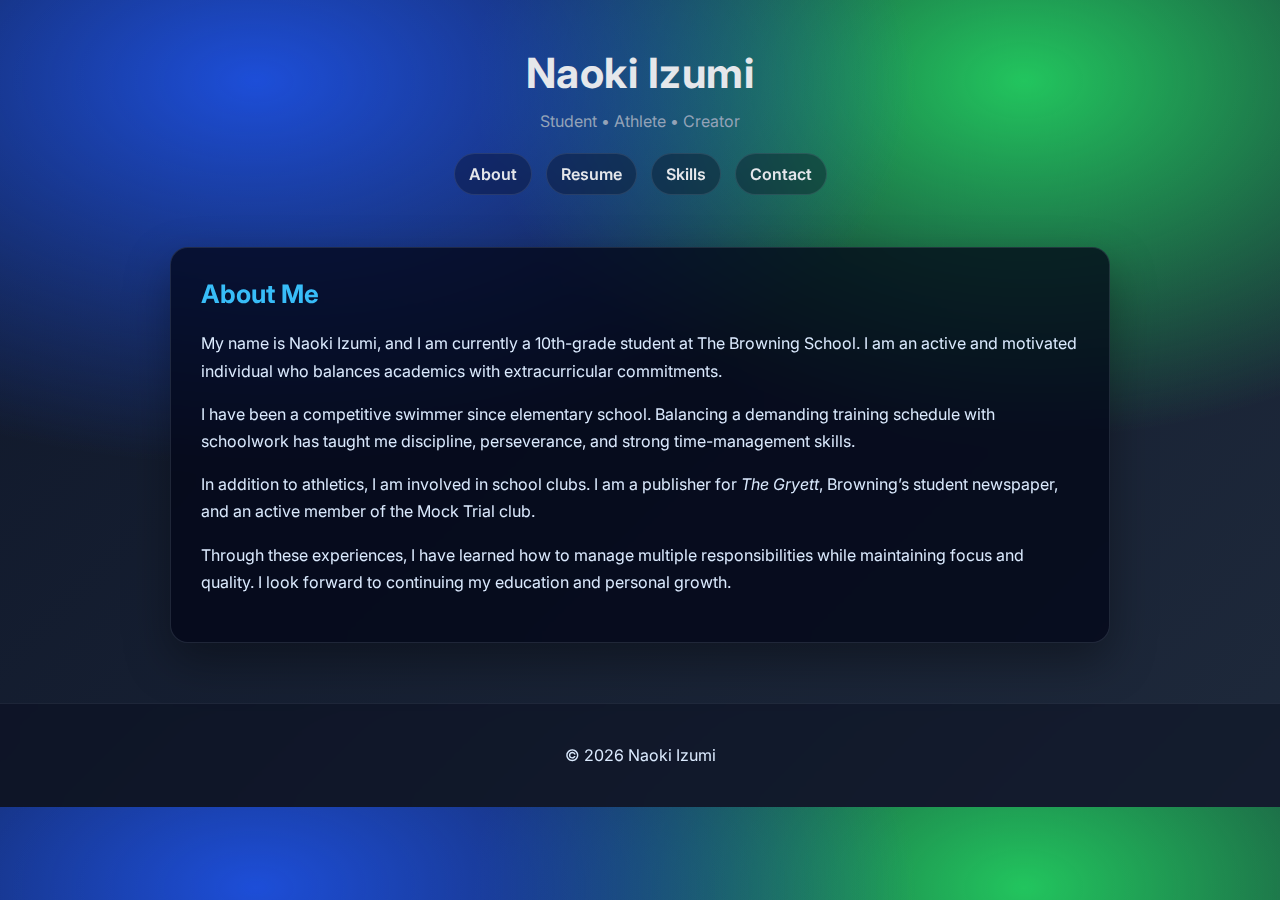
<file: index.html>
<!DOCTYPE html>
<html lang="en">
<head>
    <meta charset="UTF-8">
    <title>Naoki Izumi | Personal Website</title>
    <link rel="stylesheet" href="style.css">
</head>
<body>

<header>
    <h1>Naoki Izumi</h1>
    <p>Student • Athlete • Creator</p>

    <nav>
        <a href="index.html">About</a>
        <a href="resume.html">Resume</a>
        <a href="skills.html">Skills</a>
        <a href="contact.html">Contact</a>
    </nav>
</header>

<main>
    <section>
        <h2>About Me</h2>

        <p>
            My name is Naoki Izumi, and I am currently a 10th-grade student at The Browning School.
            I am an active and motivated individual who balances academics with extracurricular
            commitments.
        </p>

        <p>
            I have been a competitive swimmer since elementary school. Balancing a demanding
            training schedule with schoolwork has taught me discipline, perseverance, and strong
            time-management skills.
        </p>

        <p>
            In addition to athletics, I am involved in school clubs. I am a publisher for
            <em>The Gryett</em>, Browning’s student newspaper, and an active member of the Mock
            Trial club.
        </p>

        <p>
            Through these experiences, I have learned how to manage multiple responsibilities
            while maintaining focus and quality. I look forward to continuing my education and
            personal growth.
        </p>
    </section>
</main>

<footer>
    <p>© 2026 Naoki Izumi</p>
</footer>

</body>
</html>
</file>
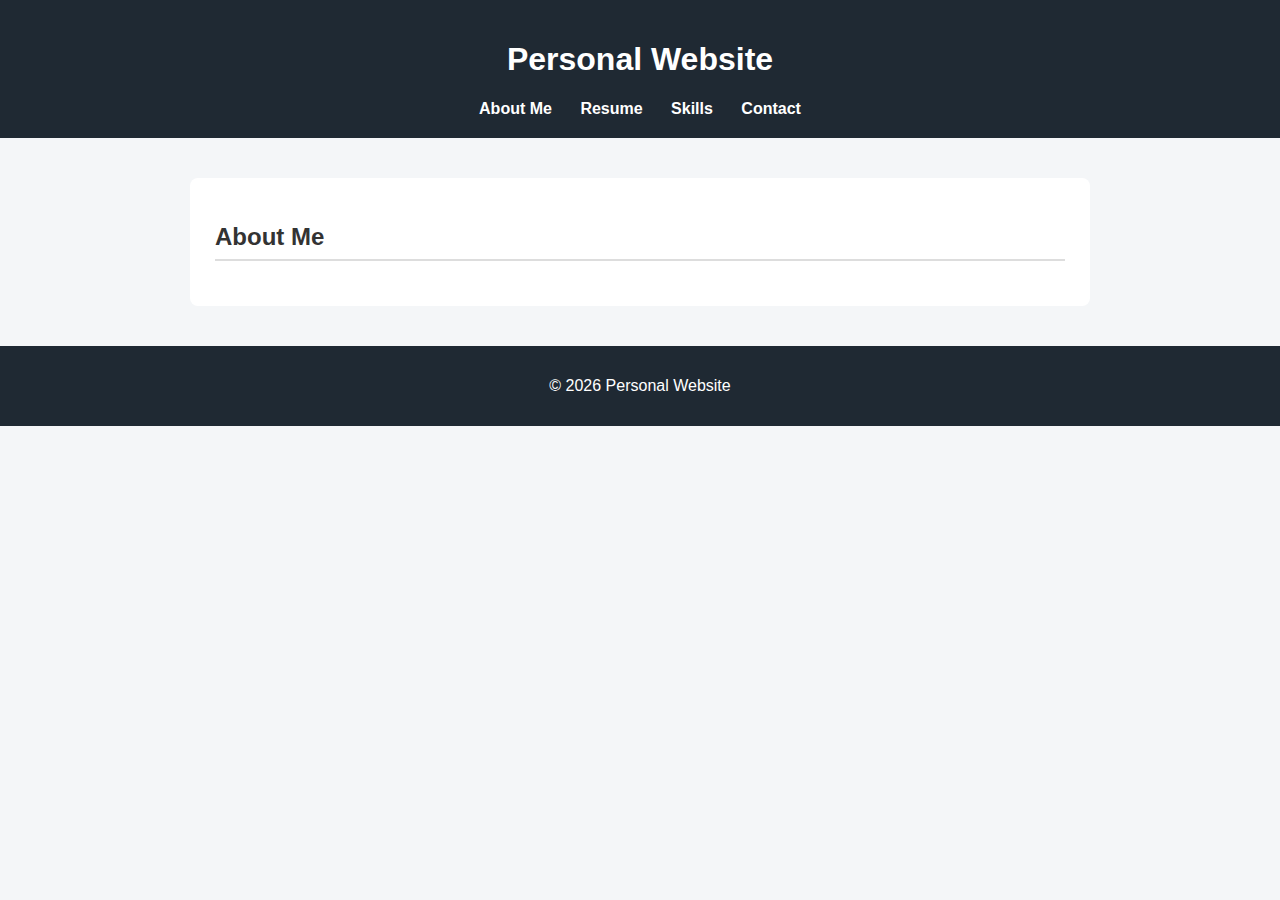
<file: Website Code/index.html>
<!DOCTYPE html>
<html lang="en">
<head>
    <meta charset="UTF-8">
    <title>Personal Website | About Me</title>
    <link rel="stylesheet" href="style.css">
</head>
<body>

<header>
    <h1>Personal Website</h1>
    <nav>
        <a href="index.html">About Me</a>
        <a href="resume.html">Resume</a>
        <a href="skills.html">Skills</a>
        <a href="contact.html">Contact</a>
    </nav>
</header>

<main>
    <section>
        <h2>About Me</h2>
        <p><!-- Add your personal description here --></p>
        <p><!-- Add interests, goals, or hobbies here --></p>
    </section>
</main>

<footer>
    <p>© 2026 Personal Website</p>
</footer>

</body>
</html>
</file>
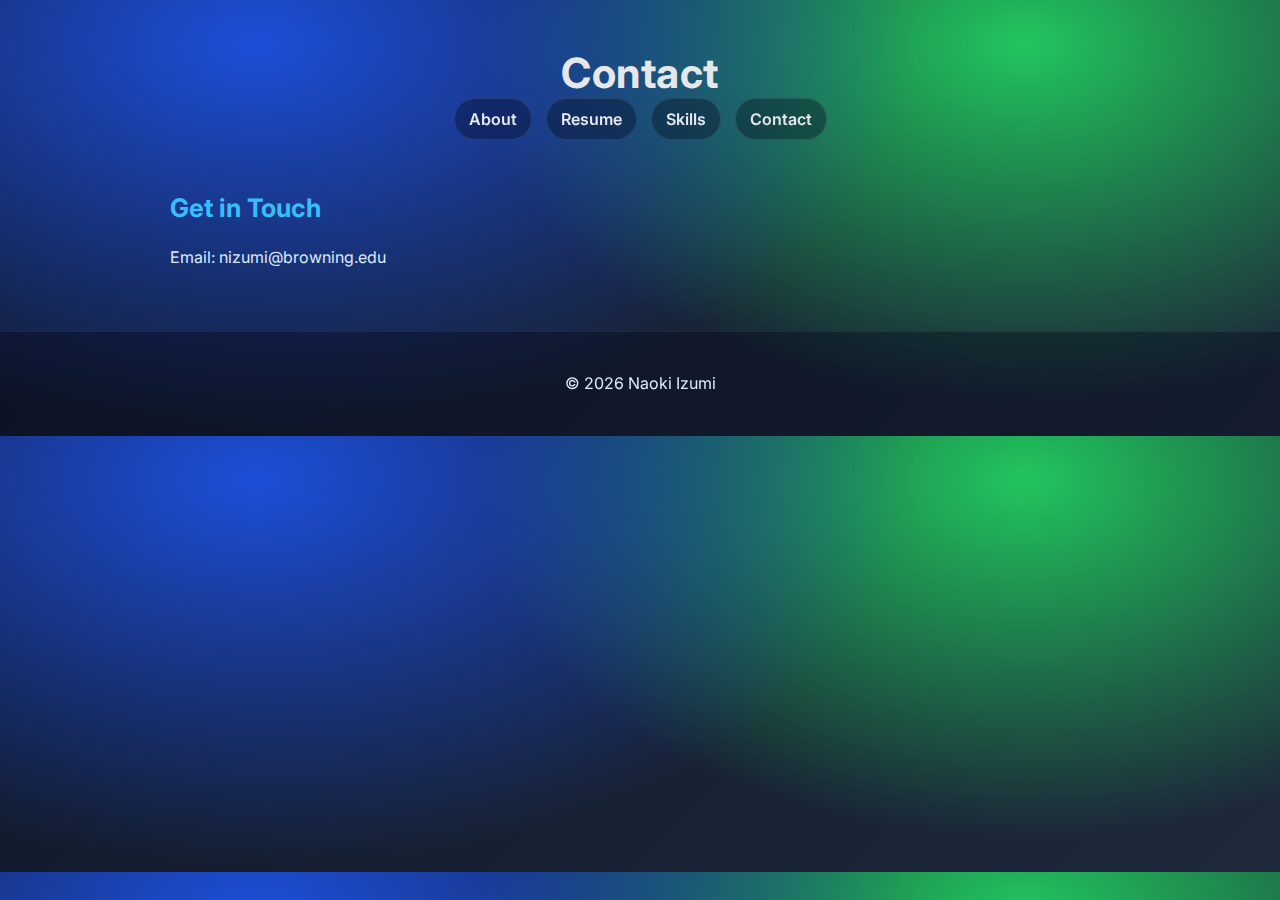
<file: contact.html>
<!DOCTYPE html>
<html lang="en">
<head>
    <meta charset="UTF-8">
    <title>Naoki Izumi | Contact</title>
    <link rel="stylesheet" href="style.css">
</head>
<body>

<header class="header">
    <h1>Contact</h1>
    <nav>
        <a href="index.html">About</a>
        <a href="resume.html">Resume</a>
        <a href="skills.html">Skills</a>
        <a href="contact.html">Contact</a>
    </nav>
</header>

<main class="container">
    <div class="card">
        <h2>Get in Touch</h2>
        <p>Email: nizumi@browning.edu</p>
    </div>
</main>

<footer>
    <p>© 2026 Naoki Izumi</p>
</footer>

</body>
</html>
</file>
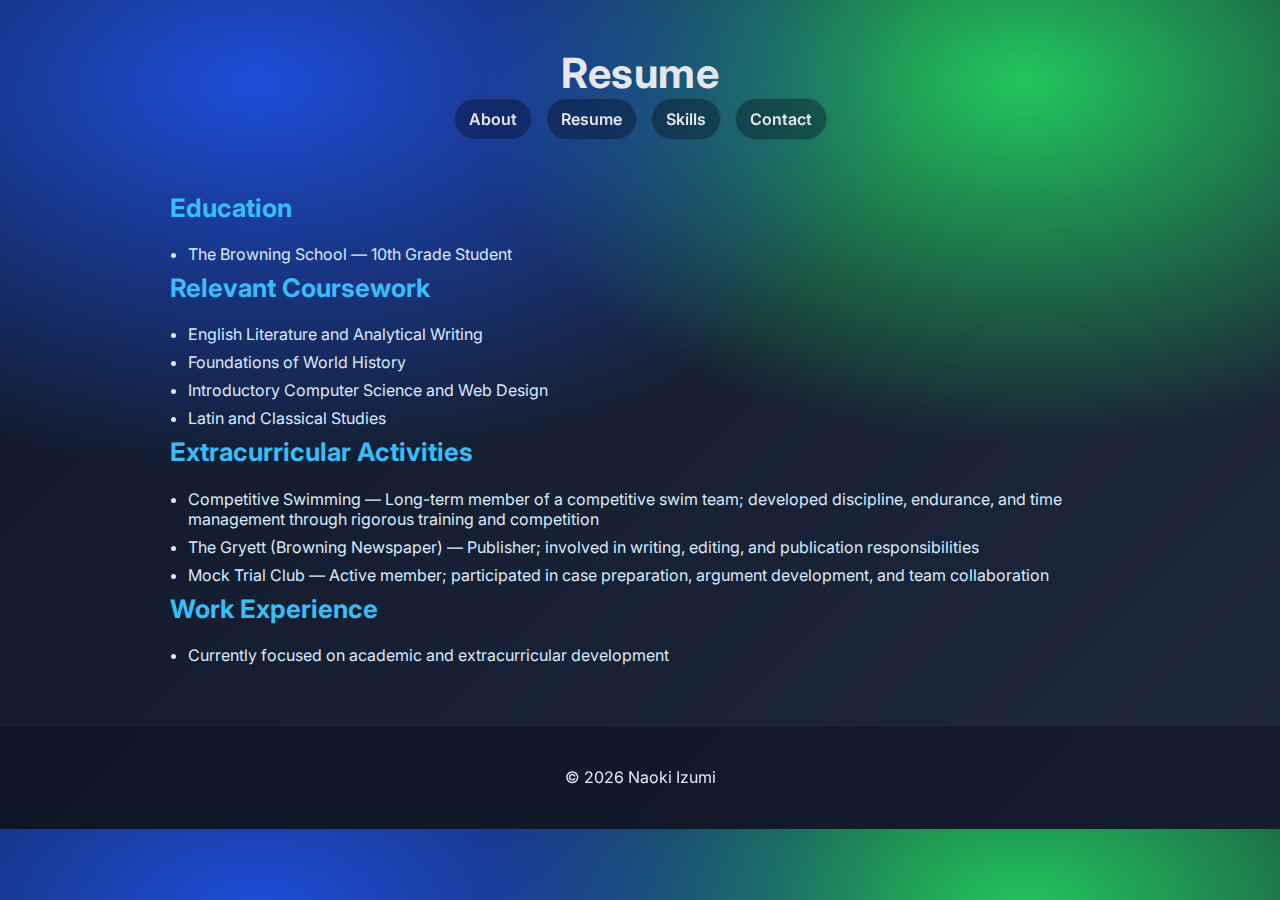
<file: resume.html>
<!DOCTYPE html>
<html lang="en">
<head>
    <meta charset="UTF-8">
    <title>Naoki Izumi | Resume</title>
    <link rel="stylesheet" href="style.css">
</head>
<body>

<header class="header">
    <h1>Resume</h1>
    <nav>
        <a href="index.html">About</a>
        <a href="resume.html">Resume</a>
        <a href="skills.html">Skills</a>
        <a href="contact.html">Contact</a>
    </nav>
</header>

<main class="container">
    <div class="card">
        <h2>Education</h2>
        <ul>
            <li>The Browning School — 10th Grade Student</li>
        </ul>
    </div>

    <div class="card">
        <h2>Relevant Coursework</h2>
        <ul>
            <li>English Literature and Analytical Writing</li>
            <li>Foundations of World History</li>
            <li>Introductory Computer Science and Web Design</li>
            <li>Latin and Classical Studies</li>
        </ul>
    </div>

    <div class="card">
        <h2>Extracurricular Activities</h2>
        <ul>
            <li>
                Competitive Swimming — Long-term member of a competitive swim team; developed discipline, endurance, and time management through rigorous training and competition
            </li>
            <li>
                The Gryett (Browning Newspaper) — Publisher; involved in writing, editing, and publication responsibilities
            </li>
            <li>
                Mock Trial Club — Active member; participated in case preparation, argument development, and team collaboration
            </li>
        </ul>
    </div>

    <div class="card">
        <h2>Work Experience</h2>
        <ul>
            <li>Currently focused on academic and extracurricular development</li>
        </ul>
    </div>
</main>

<footer>
    <p>© 2026 Naoki Izumi</p>
</footer>

</body>
</html>
</file>
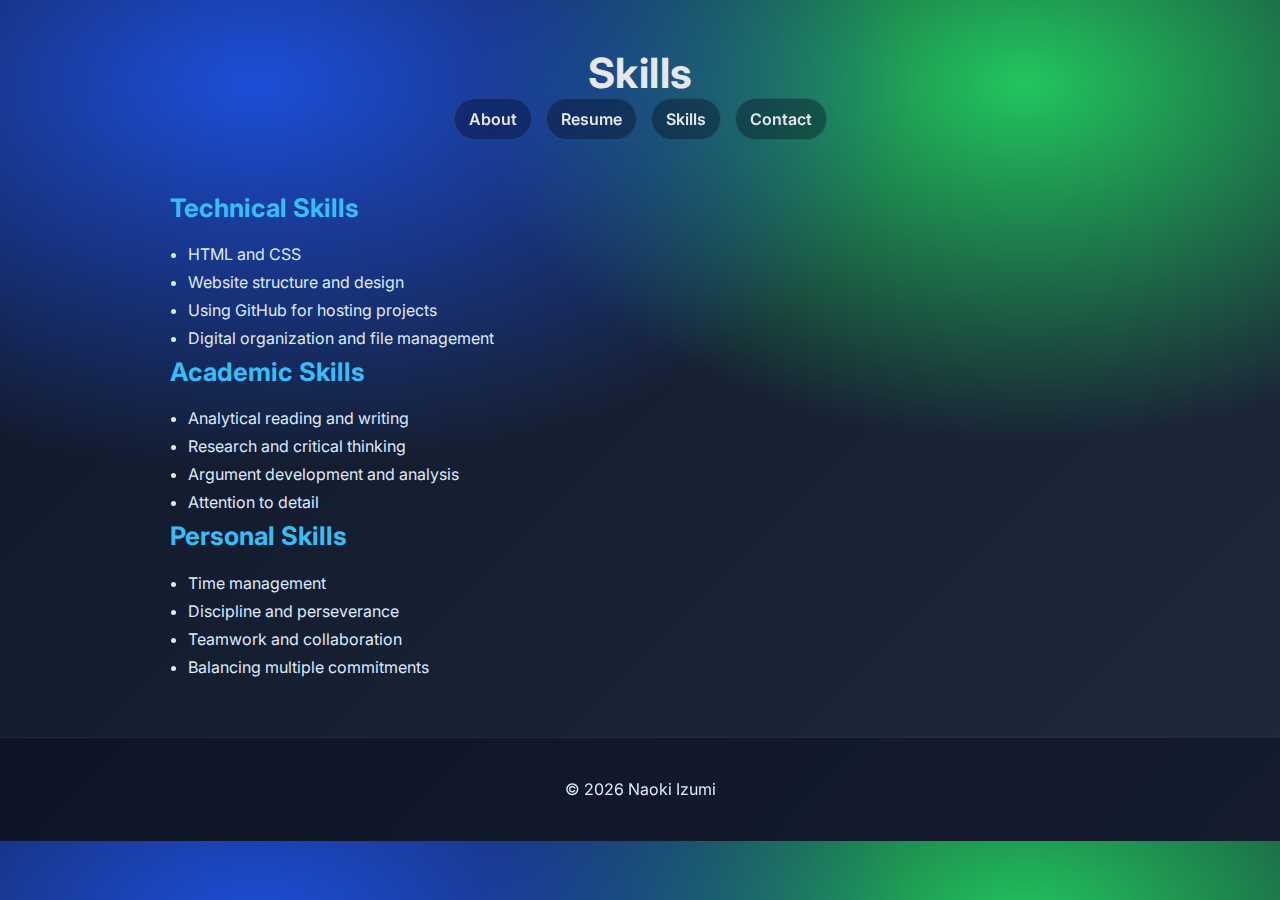
<file: skills.html>
<!DOCTYPE html>
<html lang="en">
<head>
    <meta charset="UTF-8">
    <title>Naoki Izumi | Skills</title>
    <link rel="stylesheet" href="style.css">
</head>
<body>

<header class="header">
    <h1>Skills</h1>
    <nav>
        <a href="index.html">About</a>
        <a href="resume.html">Resume</a>
        <a href="skills.html">Skills</a>
        <a href="contact.html">Contact</a>
    </nav>
</header>

<main class="container grid">
    <div class="card">
        <h2>Technical Skills</h2>
        <ul>
            <li>HTML and CSS</li>
            <li>Website structure and design</li>
            <li>Using GitHub for hosting projects</li>
            <li>Digital organization and file management</li>
        </ul>
    </div>

    <div class="card">
        <h2>Academic Skills</h2>
        <ul>
            <li>Analytical reading and writing</li>
            <li>Research and critical thinking</li>
            <li>Argument development and analysis</li>
            <li>Attention to detail</li>
        </ul>
    </div>

    <div class="card">
        <h2>Personal Skills</h2>
        <ul>
            <li>Time management</li>
            <li>Discipline and perseverance</li>
            <li>Teamwork and collaboration</li>
            <li>Balancing multiple commitments</li>
        </ul>
    </div>
</main>

<footer>
    <p>© 2026 Naoki Izumi</p>
</footer>

</body>
</html>
</file>
<file: style.css>
@import url('https://fonts.googleapis.com/css2?family=Inter:wght@300;400;600&display=swap');

:root{
  --bg1:#0f172a;
  --bg2:#1e293b;
  --card:#0b1220;
  --text:#e5e7eb;
  --muted:#94a3b8;
  --accent:#38bdf8;
  --accent2:#22c55e;
  --border: rgba(148, 163, 184, 0.18);
}

*{
  box-sizing: border-box;
}

body{
  margin:0;
  font-family:'Inter', sans-serif;
  background: radial-gradient(1200px 700px at 20% 10%, #1d4ed8 0%, transparent 55%),
              radial-gradient(1000px 650px at 80% 10%, #22c55e 0%, transparent 55%),
              linear-gradient(135deg, var(--bg1), var(--bg2));
  color:var(--text);
}

/* Header */
header{
  text-align:center;
  padding:48px 20px 24px;
}

header h1{
  margin:0;
  font-size:2.6rem;
  letter-spacing:0.5px;
}

header p{
  margin:10px 0 18px;
  color:var(--muted);
  font-weight:400;
}

/* Nav */
nav{
  display:flex;
  justify-content:center;
  gap:14px;
  flex-wrap:wrap;
}

nav a{
  color:var(--text);
  text-decoration:none;
  font-weight:600;
  padding:10px 14px;
  border-radius:999px;
  border:1px solid var(--border);
  background: rgba(2, 6, 23, 0.35);
  backdrop-filter: blur(8px);
  transition: transform 0.2s ease, background 0.2s ease, border 0.2s ease, color 0.2s ease, box-shadow 0.2s ease;
  position:relative;
  overflow:hidden;
}

/* cool hover effect */
nav a:hover{
  transform: translateY(-2px);
  color:#001018;
  background: linear-gradient(90deg, var(--accent), var(--accent2));
  border: 1px solid rgba(56, 189, 248, 0.45);
  box-shadow: 0 12px 30px rgba(0,0,0,0.35);
}

/* active page highlight (optional)
   Add class="active" to the current page link if you want */
nav a.active{
  color:#001018;
  background: linear-gradient(90deg, var(--accent), var(--accent2));
  border: 1px solid rgba(56, 189, 248, 0.55);
}

/* Main layout */
main{
  max-width: 980px;
  margin: 28px auto 60px;
  padding: 0 20px;
}

section{
  background: rgba(2, 6, 23, 0.75);
  border: 1px solid var(--border);
  border-radius: 18px;
  padding: 30px;
  box-shadow: 0 18px 45px rgba(0,0,0,0.35);
  backdrop-filter: blur(10px);
  transition: transform 0.25s ease, box-shadow 0.25s ease, border 0.25s ease;
}

section:hover{
  transform: translateY(-4px);
  box-shadow: 0 26px 70px rgba(0,0,0,0.45);
  border: 1px solid rgba(56, 189, 248, 0.35);
}

h2{
  margin-top: 0;
  color: var(--accent);
  font-size: 1.6rem;
}

p{
  line-height: 1.7;
  color: #dbeafe;
}

ul{
  margin: 10px 0 0;
  padding-left: 18px;
}

li{
  margin: 8px 0;
  color: #dbeafe;
}

/* Footer */
footer{
  text-align:center;
  padding: 22px 10px;
  color: var(--muted);
  border-top: 1px solid rgba(148, 163, 184, 0.12);
  background: rgba(2, 6, 23, 0.35);
  backdrop-filter: blur(8px);
}
</file>
<file: Website Code/style.css>
body {
    margin: 0;
    font-family: Arial, Helvetica, sans-serif;
    background-color: #f4f6f8;
    color: #333;
}

header {
    background-color: #1f2933;
    color: white;
    padding: 20px;
    text-align: center;
}

nav {
    margin-top: 10px;
}

nav a {
    color: white;
    text-decoration: none;
    margin: 0 12px;
    font-weight: bold;
}

nav a:hover {
    text-decoration: underline;
}

main {
    max-width: 900px;
    margin: 40px auto;
    padding: 0 20px;
}

section {
    background-color: white;
    padding: 25px;
    margin-bottom: 25px;
    border-radius: 8px;
}

h2 {
    border-bottom: 2px solid #ddd;
    padding-bottom: 8px;
}

ul {
    list-style-type: square;
    padding-left: 20px;
}

footer {
    text-align: center;
    padding: 15px;
    background-color: #1f2933;
    color: white;
}
</file>
